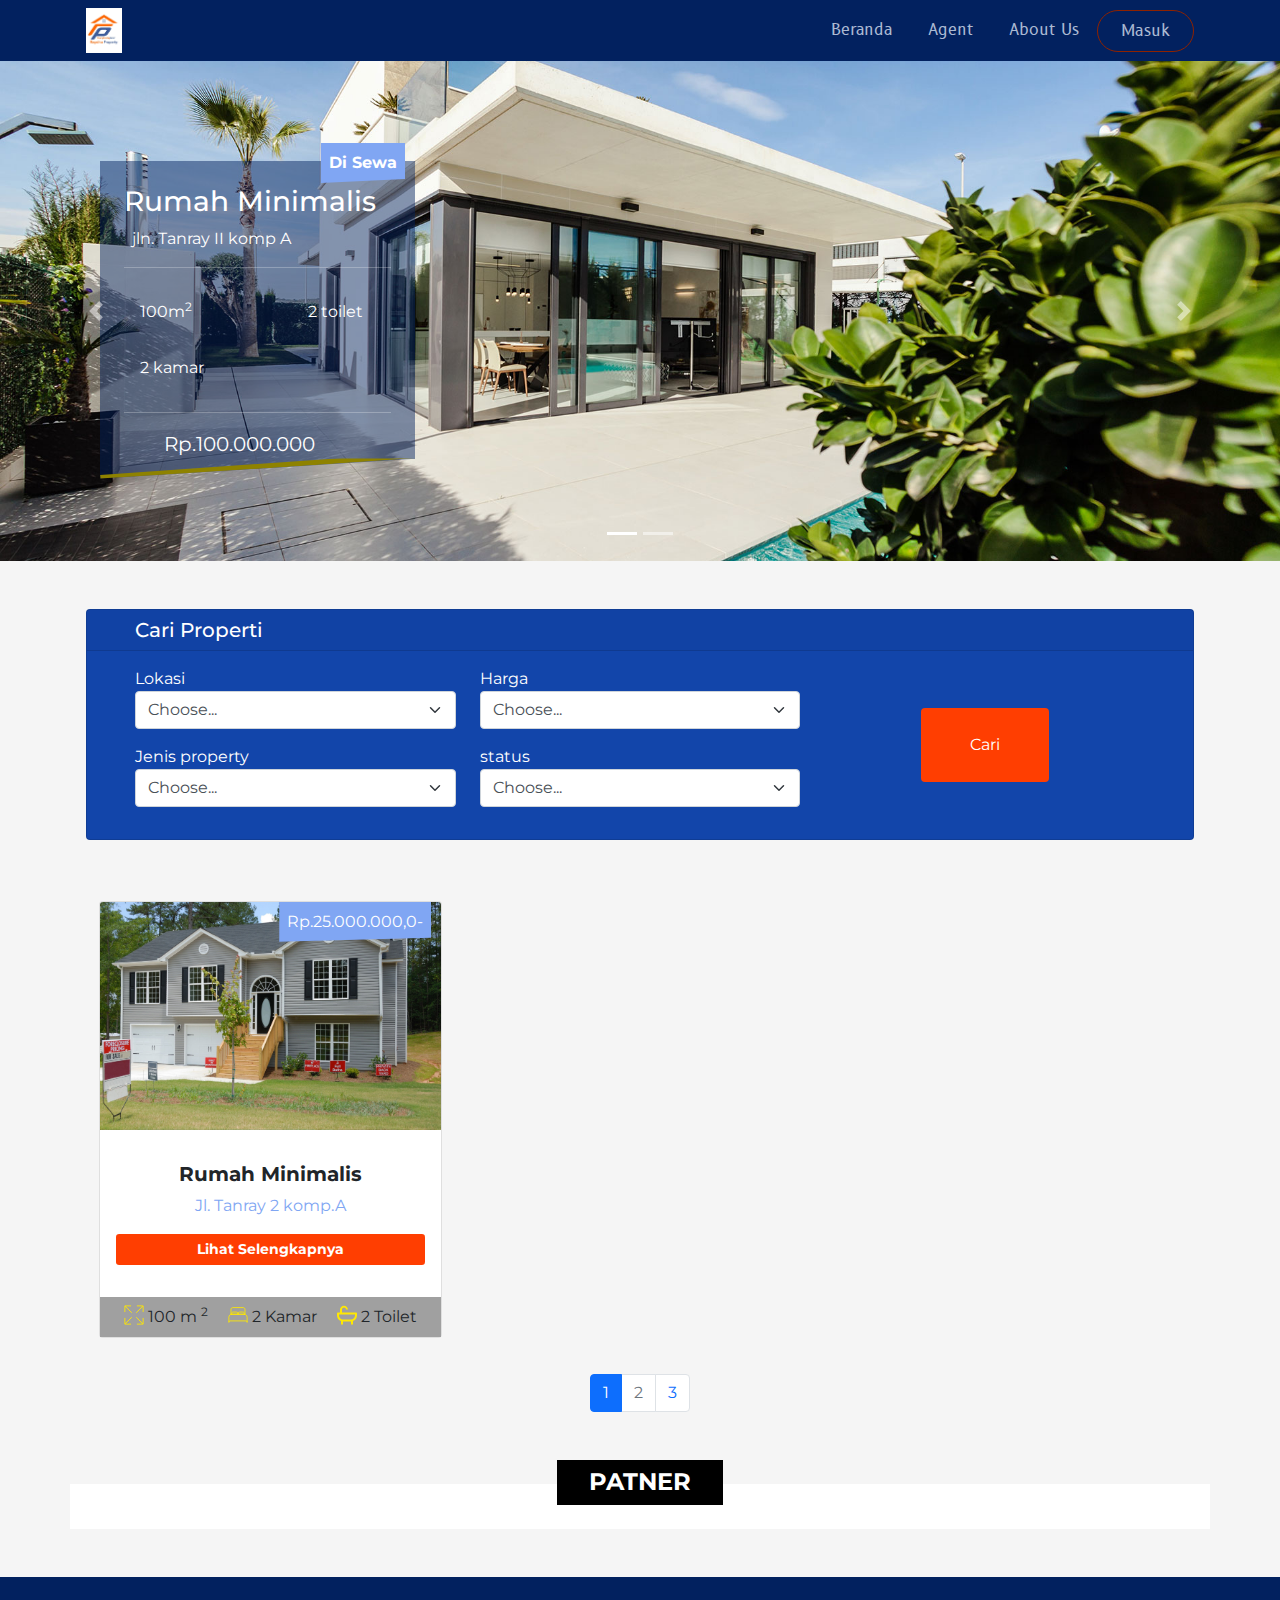
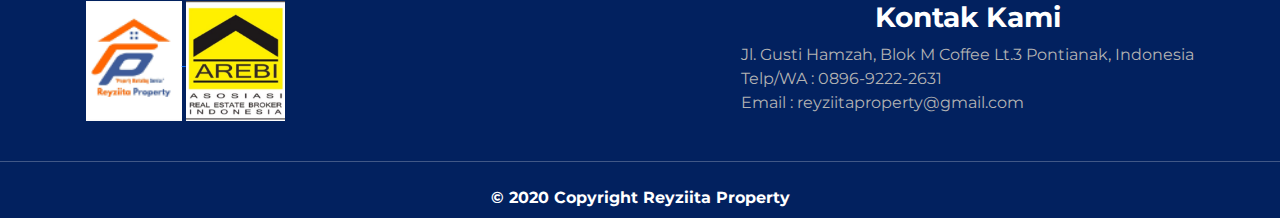
<file: index.html>
<!DOCTYPE html>
<html lang="en">

<head>
  <!-- Required meta tags -->
  <meta charset="utf-8" />
  <meta name="viewport" content="width=device-width, initial-scale=1" />
  <!-- Bootstrap CSS -->

  <!-- <link
      rel="stylesheet"
      href="https://stackpath.bootstrapcdn.com/bootstrap/5.0.0-alpha1/css/bootstrap.min.css"
      integrity="sha384-r4NyP46KrjDleawBgD5tp8Y7UzmLA05oM1iAEQ17CSuDqnUK2+k9luXQOfXJCJ4I"
      crossorigin="anonymous"
    /> -->

  <link rel="stylesheet" href="bootstrap/bootstrap-5.0.0-alpha1-dist/css/bootstrap.min.css" />
  <link rel="stylesheet" href="style/main.css" />
  <title>Reyziita Property</title>


</head>

<body>
  <nav class="navbar navbar-expand-lg bg-nav">
    <div class="container">
      <a class="navbar-brand p-0">
        <img src="reyzita.png" alt="" srcset="" height="45rem" />
      </a>

      <button class="navbar-toggler" data-target="#my-nav" data-toggle="collapse" aria-controls="my-nav"
        aria-expanded="false" aria-label="Toggle navigation">
        <span class="navbar-toggler-icon"></span>
      </button>

      <div id="my-nav" class="collapse navbar-collapse">
        <ul class="navbar-nav ml-auto">
          <li class="nav-item active">
            <a class="nav-link" href="#">
              Beranda
            </a>
          </li>
          <li class="nav-item">
            <a class="nav-link" href="about_us.html">
              Agent
            </a>
          </li>
          <li class="nav-item">
            <a class="nav-link" href="#">
              About Us
            </a>
          </li>
          <li class="nav-item" id="login">
            <a class="nav-link" href="login.html">
              Masuk
            </a>
          </li>
        </ul>
      </div>
    </div>
  </nav>

  <header>
    <div id="my-carousel" class="carousel slide carousel-fade" data-ride="carousel">
      <ol class="carousel-indicators">
        <li class="active" data-target="#my-carousel" data-slide-to="0" aria-current="location"></li>
        <li data-target="#my-carousel" data-slide-to="1"></li>
      </ol>
      <div class="carousel-inner">
        <div class="carousel-item active" style="background-image: url(image/hero1.jpg);">
          <div class="d-none d-md-block info pb-0">
            <span class="status">Di Sewa</span>
            <h3>Rumah Minimalis</h3>
            <span class="ml-2">jln. Tanray II komp A</span>
            <hr />
            <div class="specific">
              <div class="specific-item">
                <span>100m<sup>2</sup> </span>
              </div>
              <div class="specific-item">
                <span>2 toilet</span>
              </div>
              <div class="specific-item">
                <span>2 kamar</span>
              </div>
            </div>
            <hr />
            <span class="price">Rp.100.000.000</span>
            <div class="wave"></div>
          </div>
        </div>
        <div class="carousel-item" style="background-image: url(image/hero2.jpg);">
          <div class="d-none d-md-block bg-primary">
            <h5>Title</h5>
            <p>Text</p>
          </div>
        </div>
      </div>
      <a class="carousel-control-prev" href="#my-carousel" data-slide="prev" role="button">
        <span class="carousel-control-prev-icon" aria-hidden="true"></span>
        <span class="sr-only">Previous</span>
      </a>
      <a class="carousel-control-next" href="#my-carousel" data-slide="next" role="button">
        <span class="carousel-control-next-icon" aria-hidden="true"></span>
        <span class="sr-only">Next</span>
      </a>
    </div>
  </header>

  <section class="search my-5">
    <div class="container">
      <div class="card">
        <h5 class="card-header px-5">Cari Properti</h5>
        <div class="card-body px-5">
          <div class="form">
            <div class="inputSearch row">
              <div class="col-md-8">
                <div class="row">
                  <div class="col-md-6">
                    Lokasi
                    <div class="input-group mb-3 w-100">
                      <select class="form-select" id="inputGroupSelect02">
                        <option selected>Choose...</option>
                        <option value="1">One</option>
                        <option value="2">Two</option>
                        <option value="3">Three</option>
                      </select>
                    </div>
                    Jenis property
                    <div class="input-group mb-3 w-100">
                      <select class="form-select" id="inputGroupSelect02">
                        <option selected>Choose...</option>
                        <option value="2">Two</option>
                        <option value="1">One</option>
                        <option value="3">Three</option>
                      </select>
                    </div>
                  </div>
                  <div class="col-md-6">
                    Harga
                    <div class="input-group mb-3 w-100">
                      <select class="form-select" id="inputGroupSelect02">
                        <option selected>Choose...</option>
                        <option value="1">One</option>
                        <option value="2">Two</option>
                        <option value="3">Three</option>
                      </select>
                    </div>
                    status
                    <div class="input-group mb-3 w-100">
                      <select class="form-select" id="inputGroupSelect02">
                        <option value="1">One</option>
                        <option selected>Choose...</option>
                        <option value="2">Two</option>
                        <option value="3">Three</option>
                      </select>
                    </div>
                  </div>
                </div>
              </div>
              <div class="col-md-2 justify-content-center mx-auto d-flex align-self-center">
                <a hxref="#" class="btn btn-search">Cari</a>
              </div>
            </div>
          </div>
        </div>
      </div>
    </div>
  </section>

  <section class="market my-5">
    <div class="container">
      <div class="d-flex flex-wrap justify-content-between">
        <div class="card w-md-50 w-card">
          <div class="w-100 d-flex justify-content-end">
            <div class="tag-price">
              Rp.25.000.000,0-
            </div>
          </div>

          <img class="card-img-top" src="image/hero2.jpg" alt="Figure" />
          <div class="card-body py-4 my-2">
            <h5 class="card-title font-weight-bold d-flex justify-content-center">
              Rumah Minimalis
            </h5>
            <p class="card-text font-lightblue d-flex justify-content-center">
              Jl. Tanray 2 komp.A
            </p>
            <a class="btn btn-orange d-flex justify-content-center btn-sm px-2 font-weight-bold"
              href="detail.html">Lihat Selengkapnya</a>
          </div>

          <div class="card-bottom p-2">
            <div class="d-flex flex-row justify-content-evenly">
              <div class="mx-1"
                style="background: url(image/luas.svg); background-repeat: no-repeat; padding-left: 1.5rem;">
                100 m
                <sup>2</sup>
              </div>
              <div class="mx-1"
                style="background: url(image/room.svg); background-repeat: no-repeat; padding-left: 1.5rem;">
                2 Kamar
              </div>
              <div class="mx-1"
                style="background: url(image/bathroom.svg); background-repeat: no-repeat; padding-left: 1.5rem;">
                2 Toilet
              </div>
            </div>
          </div>
        </div>

      </div>

      <nav aria-label="Page navigation">
        <ul class="pagination d-flex justify-content-center py-4">
          <li class="page-item active" aria-current="page">
            <a class="page-link" href="#">1 <span class="sr-only">(current)</span></a>
          </li>
          <li class="page-item disabled">
            <a class="page-link" href="#" tabindex="-1" aria-disabled="true">2</a>
          </li>
          <li class="page-item">
            <a class="page-link" href="#">3</a>
          </li>
        </ul>
      </nav>
    </div>
  </section>

  <section class="container patner d-flex justify-content-center my-5">
    <div class="tag-patner">
      <h4 class="p-0 m-0 font-weight-bold">PATNER</h4>
    </div>

  </section>

  <footer class="">
    <div class="container py-4">
      <div class="d-flex justify-content-between">
        <div class="logo">
          <a href="#">
            <img src="reyzita.png" alt="" srcset="" height="120rem" />
          </a>
          <a href="#">
            <img src="image/Logo-AREBI.png" alt="" srcset="" height="120rem" />
          </a>
        </div>
        <div class="address d-flex flex-column">
          <h3 class="mx-auto font-weight-bold">Kontak Kami</h3>
          <p>Jl. Gusti Hamzah, Blok M Coffee Lt.3 Pontianak, Indonesia</p>
          <p>Telp/WA : 0896-9222-2631</p>
          <p>Email : reyziitaproperty@gmail.com</p>
        </div>
      </div>
    </div>
    <hr />
    <div class="d-flex justify-content-center py-2 font-weight-bold">
      © 2020 Copyright Reyziita Property
    </div>
  </footer>

  <!-- Optional JavaScript -->
  <!-- Popper.js first, then Bootstrap JS -->

  <!-- <script
      src="https://cdn.jsdelivr.net/npm/popper.js@1.16.0/dist/umd/popper.min.js"
      integrity="sha384-Q6E9RHvbIyZFJoft+2mJbHaEWldlvI9IOYy5n3zV9zzTtmI3UksdQRVvoxMfooAo"
      crossorigin="anonymous"
    ></script>
    <script
      src="https://stackpath.bootstrapcdn.com/bootstrap/5.0.0-alpha1/js/bootstrap.min.js"
      integrity="sha384-oesi62hOLfzrys4LxRF63OJCXdXDipiYWBnvTl9Y9/TRlw5xlKIEHpNyvvDShgf/"
      crossorigin="anonymous"
    ></script> -->

  <script src="bootstrap/bootstrap-5.0.0-alpha1-dist/js/bootstrap.min.js"></script>
</body>

</html>
</file>
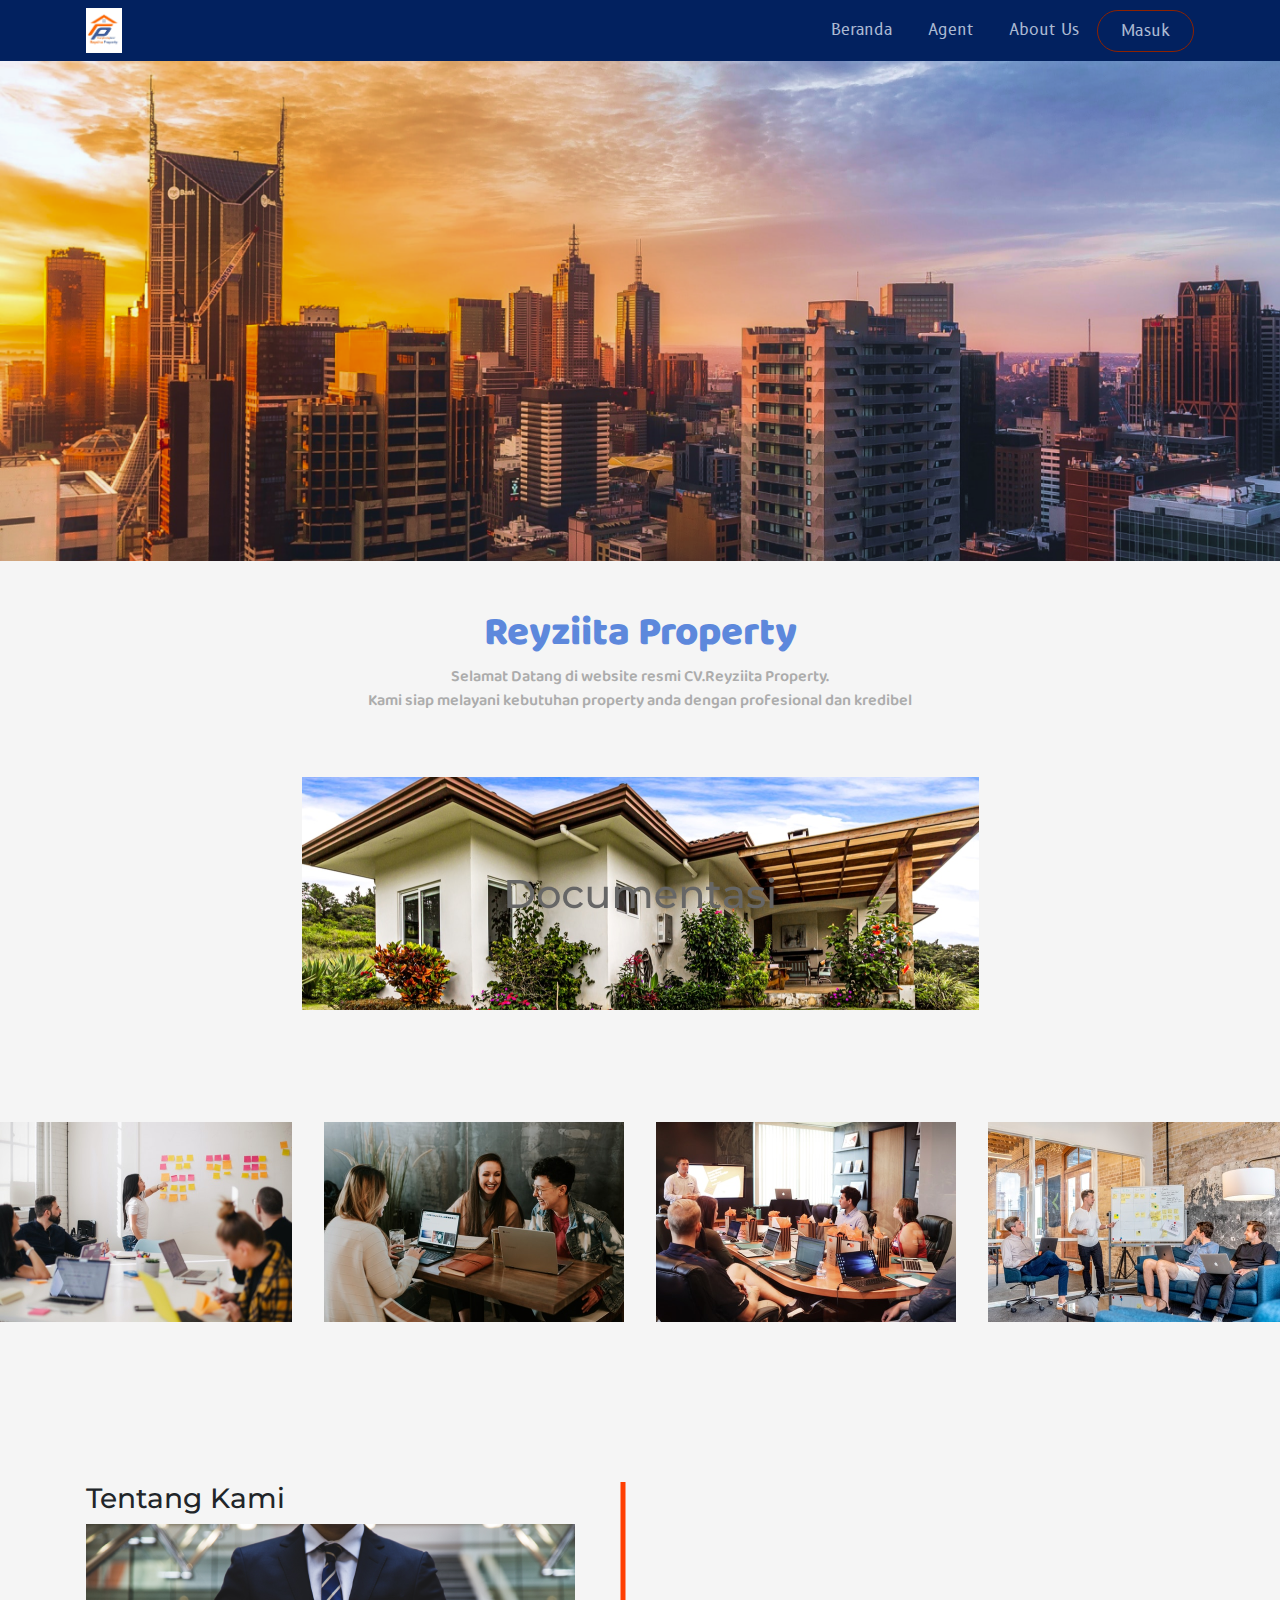
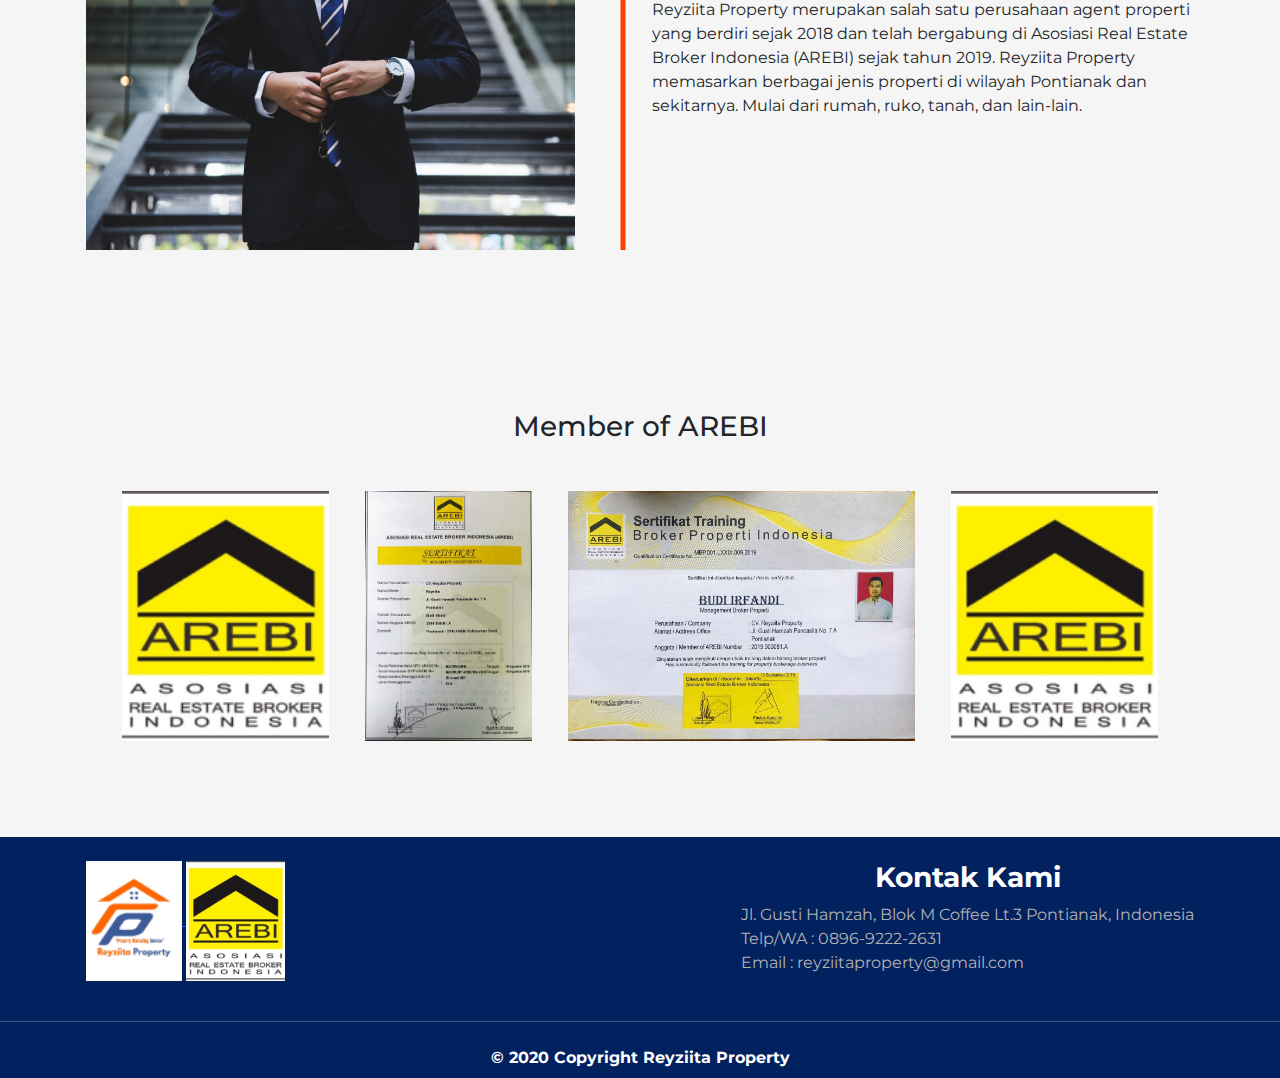
<file: about_us.html>
<!DOCTYPE html>
<html lang="en">

<head>
    <!-- Required meta tags -->
    <meta charset="utf-8" />
    <meta name="viewport" content="width=device-width, initial-scale=1" />
    <!-- Bootstrap CSS -->

    <!-- <link
      rel="stylesheet"
      href="https://stackpath.bootstrapcdn.com/bootstrap/5.0.0-alpha1/css/bootstrap.min.css"
      integrity="sha384-r4NyP46KrjDleawBgD5tp8Y7UzmLA05oM1iAEQ17CSuDqnUK2+k9luXQOfXJCJ4I"
      crossorigin="anonymous"
    /> -->

    <link rel="stylesheet" href="bootstrap/bootstrap-5.0.0-alpha1-dist/css/bootstrap.min.css" />
    <link rel="stylesheet" href="style/main.css" />
    <title>Reyziita Property</title>


</head>

<body>
    <nav class="navbar navbar-expand-lg bg-nav">
        <div class="container">
            <a class="navbar-brand p-0">
                <img src="reyzita.png" alt="" srcset="" height="45rem" />
            </a>

            <button class="navbar-toggler" data-target="#my-nav" data-toggle="collapse" aria-controls="my-nav"
                aria-expanded="false" aria-label="Toggle navigation">
                <span class="navbar-toggler-icon"></span>
            </button>

            <div id="my-nav" class="collapse navbar-collapse">
                <ul class="navbar-nav ml-auto">
                    <li class="nav-item active">
                        <a class="nav-link" href="#">
                            Beranda
                        </a>
                    </li>
                    <li class="nav-item">
                        <a class="nav-link" href="about_us.html">
                            Agent
                        </a>
                    </li>
                    <li class="nav-item">
                        <a class="nav-link" href="#">
                            About Us
                        </a>
                    </li>
                    <li class="nav-item" id="login">
                        <a class="nav-link" href="login.html">
                            Masuk
                        </a>
                    </li>
                </ul>
            </div>
        </div>
    </nav>

    <header>
        <div class="jumbotron jumbotron-fluid"
            style="background: url(image/figure/bighero1.png); height: 500px; background-size: cover;">
        </div>
    </header>

    <section class="content about-us">
        <div class="container">
            <div class="tag-line text-center">
                <h1>Reyziita Property</h1>
                <p>Selamat Datang di website resmi CV.Reyziita Property. <br> Kami siap melayani kebutuhan property anda
                    dengan profesional dan kredibel</p>
                <img src="image/figure/document.png" alt="" srcset="">
            </div>
            <div class="document d-flex justify-content-center my-5">
                <img class=" mx-3" src="image/figure/about-hero1.png" alt="hero" srcset="">
                <img class=" mx-3" src="image/figure/about-hero2.png" alt="hero" srcset="">
                <img class=" mx-3" src="image/figure/about-hero3.png" alt="hero" srcset="">
                <img class=" mx-3" src="image/figure/about-hero4.png" alt="hero" srcset="">
            </div>
            <div class="about-us-section">
                <div class="row d-flex flex-row">
                    <div class="col-md-6 col-12">
                        <h3>Tentang Kami</h3><img src="image/figure/orang.png" alt="">
                    </div>
                    <div class="wave p-0 d-none d-md-block"></div>
                    <div class="col-md-6 col-12 d-flex align-content-center py-5">
                        <p class="align-self-center">Reyziita Property merupakan salah satu perusahaan agent properti
                            yang berdiri sejak 2018 dan
                            telah bergabung di Asosiasi Real Estate Broker Indonesia (AREBI) sejak tahun 2019. Reyziita
                            Property memasarkan berbagai jenis properti di wilayah Pontianak dan sekitarnya. Mulai dari
                            rumah, ruko, tanah, dan lain-lain.</p>
                    </div>
                </div>
            </div>
            <div class="member text-center">
                <h3>Member of AREBI</h3>
                <img class="mx-3" src="image/Logo-AREBI.png" alt="" height="250rem" />
                <img class="mx-3" src="image/sertifikat1.jpg" alt="" height="250rem" />
                <img class="mx-3" src="image/sertifikat2.jpg" alt="" height="250rem" />
                <img class="mx-3" src="image/Logo-AREBI.png" alt="" height="250rem" />
            </div>
        </div>
    </section>

    <footer class="">
        <div class="container py-4">
            <div class="d-flex justify-content-between">
                <div class="logo">
                    <a href="#">
                        <img src="reyzita.png" alt="" srcset="" height="120rem" />
                    </a>
                    <a href="#">
                        <img src="image/Logo-AREBI.png" alt="" srcset="" height="120rem" />
                    </a>
                </div>
                <div class="address d-flex flex-column">
                    <h3 class="mx-auto font-weight-bold">Kontak Kami</h3>
                    <p>Jl. Gusti Hamzah, Blok M Coffee Lt.3 Pontianak, Indonesia</p>
                    <p>Telp/WA : 0896-9222-2631</p>
                    <p>Email : reyziitaproperty@gmail.com</p>
                </div>
            </div>
        </div>
        <hr />
        <div class="d-flex justify-content-center py-2 font-weight-bold">
            © 2020 Copyright Reyziita Property
        </div>
    </footer>

    <!-- Optional JavaScript -->
    <!-- Popper.js first, then Bootstrap JS -->

    <!-- <script
      src="https://cdn.jsdelivr.net/npm/popper.js@1.16.0/dist/umd/popper.min.js"
      integrity="sha384-Q6E9RHvbIyZFJoft+2mJbHaEWldlvI9IOYy5n3zV9zzTtmI3UksdQRVvoxMfooAo"
      crossorigin="anonymous"
    ></script>
    <script
      src="https://stackpath.bootstrapcdn.com/bootstrap/5.0.0-alpha1/js/bootstrap.min.js"
      integrity="sha384-oesi62hOLfzrys4LxRF63OJCXdXDipiYWBnvTl9Y9/TRlw5xlKIEHpNyvvDShgf/"
      crossorigin="anonymous"
    ></script> -->

    <script src="bootstrap/bootstrap-5.0.0-alpha1-dist/js/bootstrap.min.js"></script>
</body>

</html>
</file>
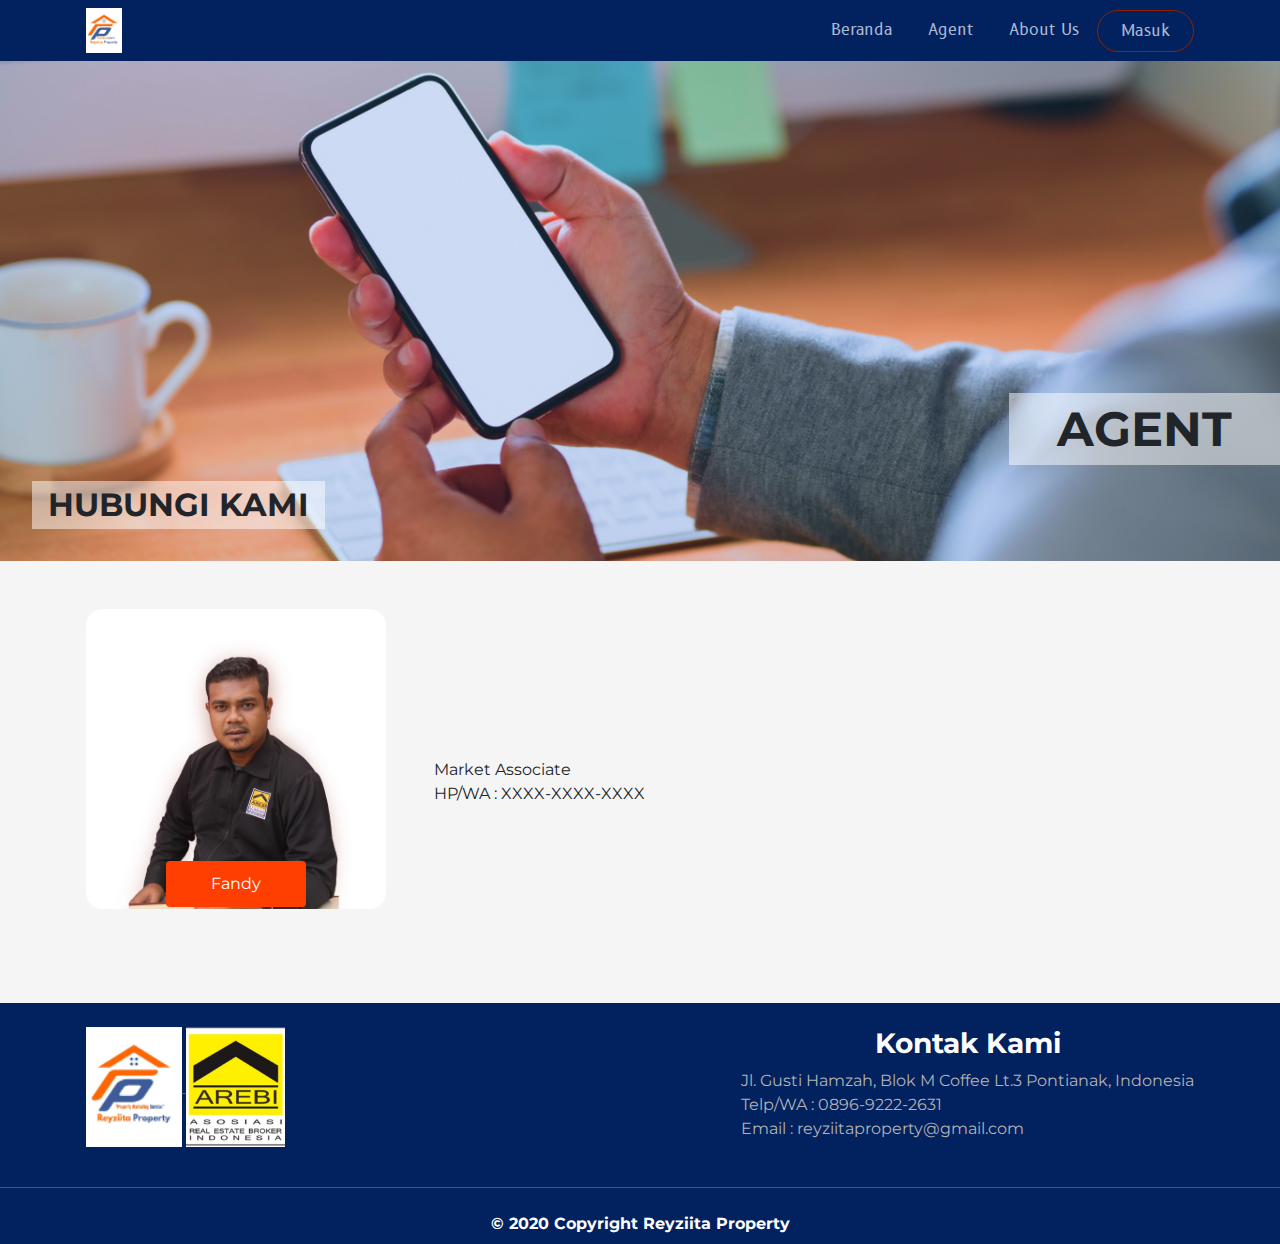
<file: agent.html>
<!DOCTYPE html>
<html lang="en">

<head>
    <!-- Required meta tags -->
    <meta charset="utf-8" />
    <meta name="viewport" content="width=device-width, initial-scale=1" />
    <!-- Bootstrap CSS -->

    <!-- <link
      rel="stylesheet"
      href="https://stackpath.bootstrapcdn.com/bootstrap/5.0.0-alpha1/css/bootstrap.min.css"
      integrity="sha384-r4NyP46KrjDleawBgD5tp8Y7UzmLA05oM1iAEQ17CSuDqnUK2+k9luXQOfXJCJ4I"
      crossorigin="anonymous"
    /> -->

    <link rel="stylesheet" href="bootstrap/bootstrap-5.0.0-alpha1-dist/css/bootstrap.min.css" />
    <link rel="stylesheet" href="style/main.css" />
    <title>Reyziita Property</title>


</head>

<body>
    <nav class="navbar navbar-expand-lg bg-nav">
        <div class="container">
            <a class="navbar-brand p-0">
                <img src="reyzita.png" alt="" srcset="" height="45rem" />
            </a>

            <button class="navbar-toggler" data-target="#my-nav" data-toggle="collapse" aria-controls="my-nav"
                aria-expanded="false" aria-label="Toggle navigation">
                <span class="navbar-toggler-icon"></span>
            </button>

            <div id="my-nav" class="collapse navbar-collapse">
                <ul class="navbar-nav ml-auto">
                    <li class="nav-item active">
                        <a class="nav-link" href="#">
                            Beranda
                        </a>
                    </li>
                    <li class="nav-item">
                        <a class="nav-link" href="about_us.html">
                            Agent
                        </a>
                    </li>
                    <li class="nav-item">
                        <a class="nav-link" href="#">
                            About Us
                        </a>
                    </li>
                    <li class="nav-item" id="login">
                        <a class="nav-link" href="login.html">
                            Masuk
                        </a>
                    </li>
                </ul>
            </div>
        </div>
    </nav>

    <header>
        <div class="jumbotron jumbotron-fluid"
            style="background: url(image/figure/bighero2.png); height: 500px; background-size: cover;">
            <div class="title px-5">AGENT</div>
            <div class="sub-title px-3">HUBUNGI KAMI</div>
        </div>
    </header>

    <section class="Agent container my-5">

        <div class="contact d-flex flex-row w-75">
            <div class="img-place">
                <img class="" src="klain.jpeg" alt="" srcset="" height="300rem">
                <div class="name-agent d-flex justify-content-center">Fandy
                </div>
            </div>
            <div class="align-self-center d-flex flex-column ml-5">
                <span>Market Associate</span>
                <span>HP/WA : XXXX-XXXX-XXXX</span>
            </div>
        </div>

    </section>

    <footer class="">
        <div class="container py-4">
            <div class="d-flex justify-content-between">
                <div class="logo">
                    <a href="#">
                        <img src="reyzita.png" alt="" srcset="" height="120rem" />
                    </a>
                    <a href="#">
                        <img src="image/Logo-AREBI.png" alt="" srcset="" height="120rem" />
                    </a>
                </div>
                <div class="address d-flex flex-column">
                    <h3 class="mx-auto font-weight-bold">Kontak Kami</h3>
                    <p>Jl. Gusti Hamzah, Blok M Coffee Lt.3 Pontianak, Indonesia</p>
                    <p>Telp/WA : 0896-9222-2631</p>
                    <p>Email : reyziitaproperty@gmail.com</p>
                </div>
            </div>
        </div>
        <hr />
        <div class="d-flex justify-content-center py-2 font-weight-bold">
            © 2020 Copyright Reyziita Property
        </div>
    </footer>

    <!-- Optional JavaScript -->
    <!-- Popper.js first, then Bootstrap JS -->

    <!-- <script
      src="https://cdn.jsdelivr.net/npm/popper.js@1.16.0/dist/umd/popper.min.js"
      integrity="sha384-Q6E9RHvbIyZFJoft+2mJbHaEWldlvI9IOYy5n3zV9zzTtmI3UksdQRVvoxMfooAo"
      crossorigin="anonymous"
    ></script>
    <script
      src="https://stackpath.bootstrapcdn.com/bootstrap/5.0.0-alpha1/js/bootstrap.min.js"
      integrity="sha384-oesi62hOLfzrys4LxRF63OJCXdXDipiYWBnvTl9Y9/TRlw5xlKIEHpNyvvDShgf/"
      crossorigin="anonymous"
    ></script> -->

    <script src="bootstrap/bootstrap-5.0.0-alpha1-dist/js/bootstrap.min.js"></script>
</body>

</html>
</file>
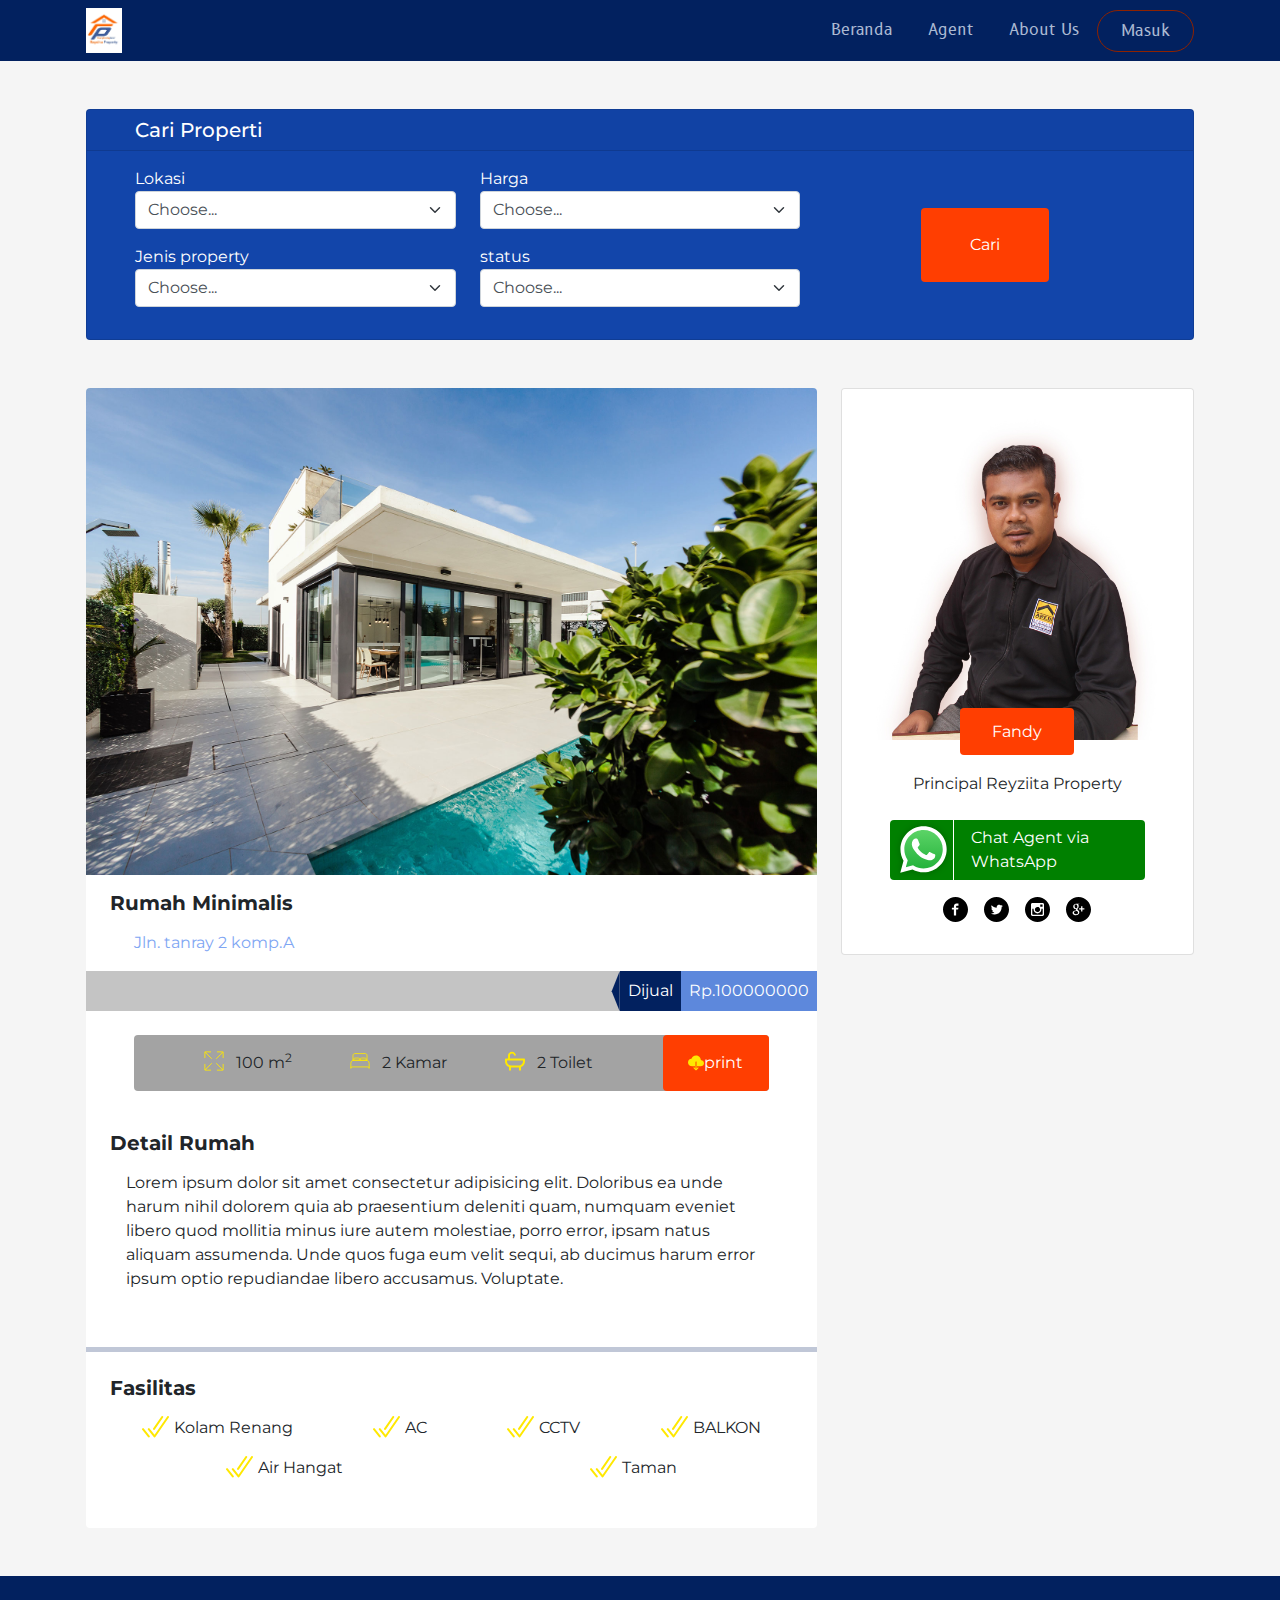
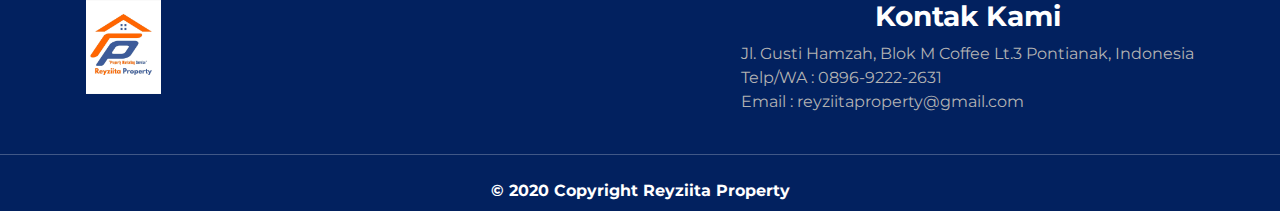
<file: detail.html>
<!DOCTYPE html>
<html lang="en">

<head>
    <!-- Required meta tags -->
    <meta charset="utf-8" />
    <meta name="viewport" content="width=device-width, initial-scale=1" />
    <!-- Bootstrap CSS -->

    <!-- <link
      rel="stylesheet"
      href="https://stackpath.bootstrapcdn.com/bootstrap/5.0.0-alpha1/css/bootstrap.min.css"
      integrity="sha384-r4NyP46KrjDleawBgD5tp8Y7UzmLA05oM1iAEQ17CSuDqnUK2+k9luXQOfXJCJ4I"
      crossorigin="anonymous"
    /> -->

    <link rel="stylesheet" href="bootstrap/bootstrap-5.0.0-alpha1-dist/css/bootstrap.min.css" />
    <link rel="stylesheet" href="style/main.css" />
    <title>Reyziita Property</title>

    <style></style>
</head>

<body>

    <!--  content navbar -->
    <nav class="navbar navbar-expand-lg bg-nav">
        <div class="container">
            <a class="navbar-brand p-0">
                <img src="reyzita.png" alt="" srcset="" height="45rem" />
            </a>

            <button class="navbar-toggler" data-target="#my-nav" data-toggle="collapse" aria-controls="my-nav"
                aria-expanded="false" aria-label="Toggle navigation">
                <span class="navbar-toggler-icon"></span>
            </button>

            <div id="my-nav" class="collapse navbar-collapse">
                <ul class="navbar-nav ml-auto">
                    <li class="nav-item active">
                        <a class="nav-link" href="#">
                            Beranda
                        </a>
                    </li>
                    <li class="nav-item">
                        <a class="nav-link" href="about_us.html">
                            Agent
                        </a>
                    </li>
                    <li class="nav-item">
                        <a class="nav-link" href="#">
                            About Us
                        </a>
                    </li>
                    <li class="nav-item" id="login">
                        <a class="nav-link" href="login.html">
                            Masuk
                        </a>
                    </li>
                </ul>
            </div>
        </div>
    </nav>

    <!--  content search -->
    <section class="search my-5">
        <div class="container">
            <div class="card">
                <h5 class="card-header px-5">Cari Properti</h5>
                <div class="card-body px-5">
                    <div class="form">
                        <div class="inputSearch row">
                            <div class="col-md-8">
                                <div class="row">
                                    <div class="col-md-6">
                                        Lokasi
                                        <div class="input-group mb-3 w-100">
                                            <select class="form-select" id="inputGroupSelect02">
                                                <option selected>Choose...</option>
                                                <option value="1">One</option>
                                                <option value="2">Two</option>
                                                <option value="3">Three</option>
                                            </select>
                                        </div>
                                        Jenis property
                                        <div class="input-group mb-3 w-100">
                                            <select class="form-select" id="inputGroupSelect02">
                                                <option selected>Choose...</option>
                                                <option value="2">Two</option>
                                                <option value="1">One</option>
                                                <option value="3">Three</option>
                                            </select>
                                        </div>
                                    </div>
                                    <div class="col-md-6">
                                        Harga
                                        <div class="input-group mb-3 w-100">
                                            <select class="form-select" id="inputGroupSelect02">
                                                <option selected>Choose...</option>
                                                <option value="1">One</option>
                                                <option value="2">Two</option>
                                                <option value="3">Three</option>
                                            </select>
                                        </div>
                                        status
                                        <div class="input-group mb-3 w-100">
                                            <select class="form-select" id="inputGroupSelect02">
                                                <option value="1">One</option>
                                                <option selected>Choose...</option>
                                                <option value="2">Two</option>
                                                <option value="3">Three</option>
                                            </select>
                                        </div>
                                    </div>
                                </div>
                            </div>
                            <div class="col-md-2 justify-content-center mx-auto d-flex align-self-center">
                                <a hxref="#" class="btn btn-search">Cari</a>
                            </div>
                        </div>
                    </div>
                </div>
            </div>
        </div>
    </section>

    <!--  content detail -->
    <section class="detail container mb-5">
        <div class="row">
            <div class="col-12 col-md-8">
                <div class="card-detail pb-4">
                    <img class="img-fluid" src="image/hero1.jpg" alt="hero" srcset="" />
                    <div class="card-body">
                        <h5 class="card-title px-4 py-3 m-0 font-weight-bold">Rumah Minimalis</h5>
                        <p class="card-text px-5 font-lightblue">Jln. tanray 2 komp.A</p>
                        <div class="tag-price d-flex justify-content-end">
                            <div class="wave"></div>
                            <div class="status">Dijual</div>
                            <div class="price">Rp.100000000</div>
                        </div>
                        <div class="content-specific row mx-5 my-4">
                            <div class="col-10 p-0">
                                <div class="d-flex justify-content-evenly p-3">
                                    <div style="background: url(image/luas.svg); background-repeat: no-repeat; padding-left: 2rem;"
                                        class="mx-1">100 m<sup>2</sup></div>
                                    <div style="background: url(image/room.svg); background-repeat: no-repeat; padding-left: 2rem;"
                                        class="mx-1">
                                        2 Kamar
                                    </div>
                                    <div style="background: url(image/bathroom.svg); background-repeat: no-repeat; padding-left: 2rem;"
                                        class="mx-1">
                                        2 Toilet
                                    </div>
                                </div>
                            </div>
                            <div class="col-2 p-0">
                                <div class="d-flex justify-content-center download p-3">
                                    <img src="image/download.svg" alt="">
                                    print
                                </div>
                            </div>
                        </div>
                        <div class="detail px-4 py-3 m-0">
                            <h5 class="font-weight-bold">Detail Rumah</h5>
                            <p class="py-2 px-3">Lorem ipsum dolor sit amet consectetur adipisicing elit. Doloribus ea
                                unde
                                harum nihil
                                dolorem quia ab praesentium deleniti quam, numquam eveniet libero quod mollitia minus
                                iure autem molestiae, porro error, ipsam natus aliquam assumenda. Unde quos fuga eum
                                velit sequi, ab ducimus harum error ipsum optio repudiandae libero accusamus. Voluptate.
                            </p>
                        </div>
                        <hr />
                        <div class="all-specific">
                            <h5 class="mx-4 mt-4 font-weight-bold">Fasilitas</h5>
                            <ul class="specific list-unstyled d-flex justify-content-around flex-wrap px-3">
                                <li style="background: url(image/ceklis.svg);background-repeat: no-repeat; padding-left: 2rem;"
                                    class="specific-item mx-4 my-2">Kolam
                                    Renang</li>
                                <li style="background: url(image/ceklis.svg);background-repeat: no-repeat; padding-left: 2rem;"
                                    class="specific-item mx-4 my-2">AC</li>
                                <li style="background: url(image/ceklis.svg);background-repeat: no-repeat; padding-left: 2rem;"
                                    class="specific-item mx-4 my-2">CCTV</li>
                                <li style="background: url(image/ceklis.svg);background-repeat: no-repeat; padding-left: 2rem;"
                                    class="specific-item mx-4 my-2">BALKON
                                </li>
                                <li style="background: url(image/ceklis.svg);background-repeat: no-repeat; padding-left: 2rem;"
                                    class="specific-item mx-4 my-2">Air
                                    Hangat</li>
                                <li style="background: url(image/ceklis.svg);background-repeat: no-repeat; padding-left: 2rem;"
                                    class="specific-item mx-4 my-2">Taman
                                </li>
                            </ul>
                        </div>
                    </div>
                </div>
            </div>
            <div class="d-none d-md-block col-md-4 agent-card">
                <div class="card">
                    <img class="img-fluid" src="klain.jpeg" alt="profile">
                    <div class="card-body">
                        <div class="py-3 d-flex justify-content-center">
                            <div class="name-agent d-flex justify-content-center">Fandy</div>
                        </div>
                        <p class="card-text d-flex justify-content-center">Principal Reyziita Property</p>
                        <a href="#" class="call d-flex justify-content-center mx-5 mt-4">
                            <div class="row">
                                <div class="px-0 mx-0 col-4 d-flex justify-content-center logo"><img src="image/WA.svg"
                                        alt="">
                                </div>
                                <div class="pr-3 pl-0 mx-0 col d-flex justify-content-start align-items-center">Chat
                                    Agent via
                                    WhatsApp
                                </div>
                            </div>
                        </a>
                        <ul class="sosmed d-flex list-unstyled justify-content-center">
                            <li class="sosmed-item mx-2 my-3"><a href="#"><img src="image/facebook.svg" alt=""
                                        srcset=""></a>
                            </li>
                            <li class="sosmed-item mx-2 my-3"><a href="#"><img src="image/twitter.svg" alt=""
                                        srcset=""></a>
                            </li>
                            <li class="sosmed-item mx-2 my-3"><a href="#"><img src="image/gmail.svg" alt=""
                                        srcset=""></a>
                            </li>
                            <li class="sosmed-item mx-2 my-3"><a href="#"><img src="image/google+.svg" alt=""
                                        srcset=""></a>
                            </li>
                        </ul>
                    </div>
                </div>
            </div>
        </div>
    </section>

    <!--  content footer -->
    <footer class="">
        <div class="container py-4">
            <div class="d-flex justify-content-between">
                <div class="logo">
                    <a>
                        <img src="reyzita.png" alt="" srcset="" height="" />
                    </a>
                </div>
                <div class="address d-flex flex-column">
                    <h3 class="mx-auto font-weight-bold">Kontak Kami</h3>
                    <p>Jl. Gusti Hamzah, Blok M Coffee Lt.3 Pontianak, Indonesia</p>
                    <p>Telp/WA : 0896-9222-2631</p>
                    <p>Email : reyziitaproperty@gmail.com</p>
                </div>
            </div>
        </div>
        <hr />
        <div class="d-flex justify-content-center py-2 font-weight-bold">
            © 2020 Copyright Reyziita Property
        </div>
    </footer>

    <!-- Optional JavaScript -->
    <!-- Popper.js first, then Bootstrap JS -->

    <!-- <script
    src="https://cdn.jsdelivr.net/npm/popper.js@1.16.0/dist/umd/popper.min.js"
    integrity="sha384-Q6E9RHvbIyZFJoft+2mJbHaEWldlvI9IOYy5n3zV9zzTtmI3UksdQRVvoxMfooAo"
    crossorigin="anonymous"
  ></script>
  <script
    src="https://stackpath.bootstrapcdn.com/bootstrap/5.0.0-alpha1/js/bootstrap.min.js"
    integrity="sha384-oesi62hOLfzrys4LxRF63OJCXdXDipiYWBnvTl9Y9/TRlw5xlKIEHpNyvvDShgf/"
    crossorigin="anonymous"
  ></script> -->

    <script src="bootstrap/bootstrap-5.0.0-alpha1-dist/js/bootstrap.min.js"></script>
</body>

</html>
</file>
<file: style/main.css>
@import url("https://fonts.googleapis.com/css2?family=B612&family=Baloo+2:wght@400;500;600;700;800&family=Montserrat:wght@400;500;700;800&display=swap");
* {
  padding: 0;
  margin: 0;
  -webkit-box-sizing: border-box;
          box-sizing: border-box;
}

.font-lightblue {
  color: #80a6f3;
}

body {
  background-color: whitesmoke;
  font-family: "Montserrat", sans-serif;
}

.btn-search {
  background-color: #ff3e01;
  color: white;
}

@media (max-width: 767px) {
  .btn-search {
    display: block !important;
    width: 100%;
  }
}

@media (min-width: 768px) {
  .w-md-50 {
    width: 45% !important;
    margin: 0.5rem 0.2rem;
  }
  .btn-search {
    padding: 1.5rem 3rem !important;
  }
}

@media (min-width: 992px) {
  .w-card {
    width: 31% !important;
    margin: 0.8rem;
  }
}

.bg-nav {
  background-color: #02215f !important;
  font-family: "B612", sans-serif;
}

.navbar-nav .nav-link {
  color: #acbad3;
}

.navbar-nav .nav-link:hover,
.navbar-nav .nav-link:focus {
  color: #ffffff;
}

#login.nav-item {
  border-radius: 50px;
  background-color: #02215f;
  border: 1px solid #8e2200;
  padding: 0 15px;
}

.navbar-nav li {
  padding: 0 10px;
}

.navbar-nav li::after {
  content: "";
  display: block;
}

.carousel-item {
  background: black;
  height: 500px;
  background-size: cover;
  background-position: center;
}

.info {
  background-color: #02215f7a;
  color: white;
  display: block;
  -webkit-transform: translate(100px, 100px);
          transform: translate(100px, 100px);
  width: -webkit-fit-content;
  width: -moz-fit-content;
  width: fit-content;
  padding: 24px;
}

.info .wave {
  display: block;
  position: absolute;
  height: 20px;
  width: 100%;
  -webkit-clip-path: polygon(0 0, 100% 0, 100% 1%, 0 100%);
          clip-path: polygon(0 0, 100% 0, 100% 1%, 0 100%);
  background-color: #02215f7a;
  left: 0;
  bottom: 0;
  -webkit-transform: translateY(20px);
          transform: translateY(20px);
}

.info .wave::after {
  content: "";
  display: block;
  background-color: #8e8200;
  height: 5px;
  width: 100%;
  left: 0;
  bottom: 0;
  -webkit-transform: translateY(5px) rotate(-4deg);
          transform: translateY(5px) rotate(-4deg);
}

.info .status {
  background-color: #80a6f3;
  -webkit-clip-path: polygon(0 0, 100% 0, 100% 90%, 0 100%);
          clip-path: polygon(0 0, 100% 0, 100% 90%, 0 100%);
  font-weight: bold;
  padding: 0.5em;
  position: absolute;
  top: -18px;
  right: 10px;
}

.info .specific {
  display: -webkit-box;
  display: -ms-flexbox;
  display: flex;
  -webkit-box-orient: horizontal;
  -webkit-box-direction: normal;
      -ms-flex-flow: row wrap;
          flex-flow: row wrap;
  -webkit-box-pack: justify;
      -ms-flex-pack: justify;
          justify-content: space-between;
}

.info .specific .specific-item {
  margin: 1em;
  width: 25%;
}

.info .specific .specific-item span {
  width: -webkit-fit-content;
  width: -moz-fit-content;
  width: fit-content;
}

.info span.price {
  margin: 0 2em;
  font-size: 1.25rem;
}

.search .card {
  background-color: #1245aa;
  color: white;
}

.market .btn-orange {
  background-color: #ff3e01;
  color: white;
}

.market .tag-price {
  background-color: #80a6f3;
  -webkit-clip-path: polygon(0 0, 100% 0, 100% 90%, 0 100%);
          clip-path: polygon(0 0, 100% 0, 100% 90%, 0 100%);
  color: white;
  padding: 0.5em;
  position: absolute;
  top: 0px;
  right: 10px;
}

.market .card-bottom {
  background-color: #a0a0a0;
}

.patner {
  background-color: white;
}

.patner .tag-patner {
  background-color: black;
  color: white;
  padding: 0.5rem 2rem;
  -webkit-transform: translateY(-1.5rem);
          transform: translateY(-1.5rem);
}

footer {
  background-color: #02215f;
  color: white;
}

footer p {
  color: #b3b3b3;
  padding: 0;
  margin: 0;
}

section.detail img {
  border-radius: 0.25rem 0.25rem 0 0;
}

section.detail .card-body {
  padding: 0;
}

section.detail .tag-price {
  background-color: #c4c4c4;
  color: white;
}

section.detail .tag-price .wave {
  display: block;
  -webkit-clip-path: polygon(100% 0, 100% 0, 100% 100%, 50% 50%);
          clip-path: polygon(100% 0, 100% 0, 100% 100%, 50% 50%);
  background-color: #02215f;
  width: 1rem;
  top: 0;
}

section.detail .tag-price .status {
  background-color: #02215f;
  padding: 0.5rem;
}

section.detail .tag-price .price {
  background-color: #5d88dc;
  padding: 0.5rem;
}

section.detail .content-specific {
  background-color: #a3a3a3;
  border-radius: 0.25rem;
}

section.detail .content-specific .download {
  background-color: #ff3e01;
  color: white;
  border-radius: 0.25rem;
}

section.detail hr {
  height: 5px;
  background-color: #02215f;
}

.card-detail {
  position: relative;
  display: -webkit-box;
  display: -ms-flexbox;
  display: flex;
  -webkit-box-orient: vertical;
  -webkit-box-direction: normal;
      -ms-flex-direction: column;
          flex-direction: column;
  min-width: 0;
  word-wrap: break-word;
  background-color: #fff;
  background-clip: border-box;
  border-radius: 0.25rem !important;
}

.agent-card .name-agent {
  background-color: #ff3e01;
  color: white;
  padding: 0.7rem 2rem;
  border-radius: 0.25rem;
  position: absolute;
  -webkit-transform: translateY(-3rem);
          transform: translateY(-3rem);
}

.agent-card .call {
  border-radius: 0.25rem;
  margin: 4 5rem !important;
  text-decoration: none;
  color: white;
  background-color: green;
}

.agent-card .call .logo::after {
  content: "";
  display: block;
  width: 1px;
  height: 100%;
  background-color: white;
}

.content.about-us .tag-line {
  margin: 3em 0 7em 0;
  font-family: "Baloo 2", cursive;
}

.content.about-us .tag-line h1 {
  font-weight: 900;
  color: #5d88dc;
}

.content.about-us .tag-line p {
  font-weight: 600;
  color: #acacac;
}

.content.about-us .tag-line img {
  margin-top: 3em;
}

.content.about-us .document {
  margin: 5rem 0;
}

.content.about-us .about-us-section {
  margin: 10rem 0;
  position: relative;
}

.content.about-us .about-us-section .wave {
  position: absolute;
  width: 5px;
  height: 100%;
  background-color: #ff3e01;
  right: 50%;
  left: 48%;
  -webkit-transform: translateX(50%);
          transform: translateX(50%);
}

.content.about-us .member {
  margin: 6rem 0;
}

.content.about-us .member h3 {
  margin-bottom: 3rem;
}

.jumbotron {
  position: relative;
}

.jumbotron .title {
  right: 0;
  bottom: 0;
  -webkit-transform: translateY(-6rem);
          transform: translateY(-6rem);
  font-size: 3rem;
  position: absolute;
  font-weight: bolder;
  background-color: rgba(255, 255, 255, 0.5);
}

.jumbotron .sub-title {
  position: absolute;
  bottom: 2rem;
  left: 2rem;
  font-weight: bold;
  font-size: 2rem;
  background-color: rgba(255, 255, 255, 0.5);
}

.Agent div.contact .img-place img {
  border-radius: 1rem;
}

.Agent div.contact .img-place .name-agent {
  background-color: #ff3e01;
  color: white;
  padding: 0.7rem 2rem;
  border-radius: 0.25rem;
  margin: 0 5rem;
  -webkit-transform: translateY(-3rem);
          transform: translateY(-3rem);
}
/*# sourceMappingURL=main.css.map */
</file>
